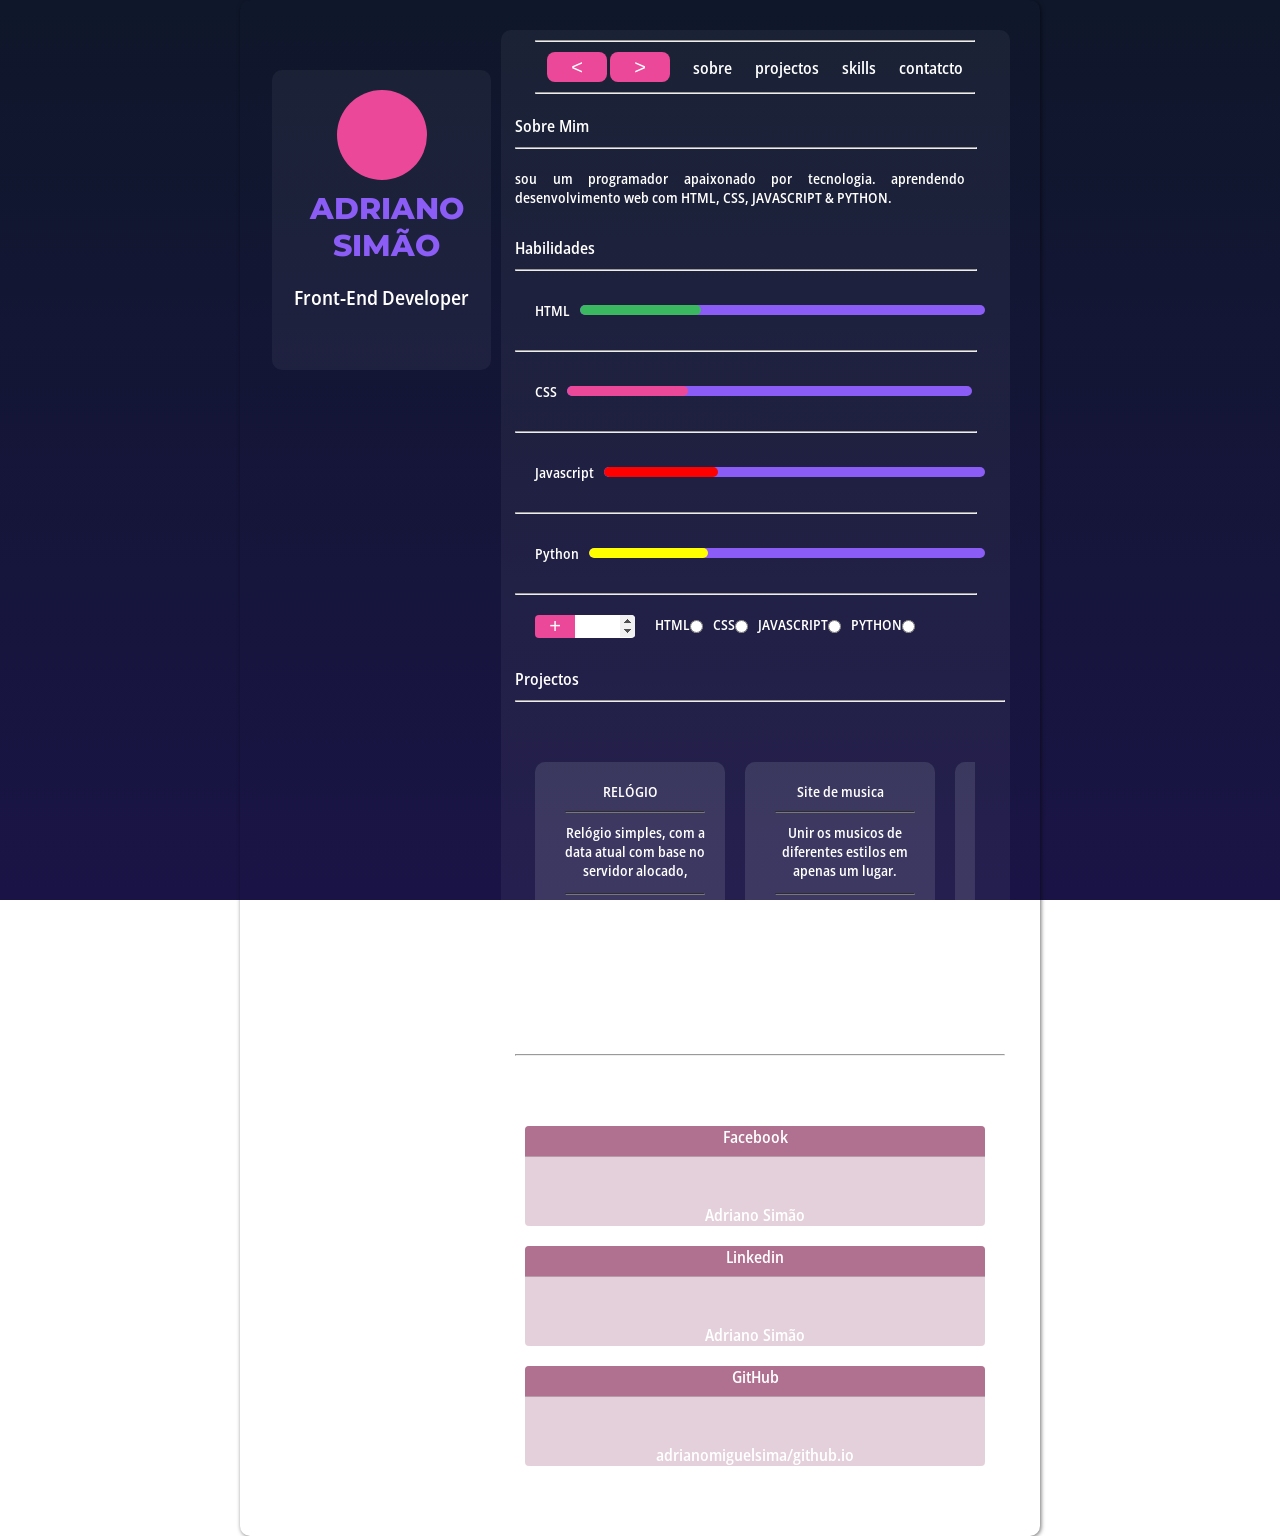
<file: index.html>
<!DOCTYPE html>
<html lang="pt-br">
    <head>
        <meta charset="UTF-8">
        <meta name="viewport" content="width=device-width, initial-scale=1.0">
        <title>perfil</title>

        <link rel="stylesheet" href="assets/css/style.css">

        <link rel="stylesheet" href="assets/css/sobre.css">

        <link rel="stylesheet" href="assets/css/skill.css">

        <link rel="stylesheet" href="assets/css/pojectos.css">

        <link rel="stylesheet" href="assets/css/contacto.css">
    </head>
    <body onload="carregar()">
        <main>
            <section class="content">
                <aside class="aside1">

                    <div class="perfil">
                        <div class="imgdiv"></div>
                        <h1 class="h1f">ADRIANO SIMÃO</h1>
                        <p>Front-End Developer</p>
                    </div>

                </aside>
                <section class="section2">

                    <h1 id="nome_h1"></h1>
                    <p id="descr_p"></p>

                    <header class="header1">
                        <hr class="top">

                        <input type="button" value="<" id="input1"
                            onclick="fechar()">

                        <input type="button" value=">" onclick="abrir()"
                            id="input1">

                        <a href="#sobre">sobre</a>
                        <a href="#projetos">projectos</a>
                        <a href="#ability">skills</a>
                        <a href="#contato">contatcto</a>
                        <hr class="bottom">

                    </header>

                    <div class="ctnt">
                        <section id="sobre">
                            <h3>Sobre Mim</h3><hr class="hr">

                            <p class="brevapresent">
                                sou um programador apaixonado
                                por tecnologia. aprendendo desenvolvimento web
                                com
                                HTML, CSS, JAVASCRIPT & PYTHON.
                            </p>

                        </section>
                        <section id="ability">

                            <h3>Habilidades</h3><hr class="hr">

                            <div>

                                <div class="skill">

                                    <p class="tecnolod">HTML</p>
                                    <div class="barra"><div
                                            class="progresso pontuacao"></div></div>

                                </div>

                                <hr class="hr">

                                <div class="skill">

                                    <p class="tecnolod">CSS</p>
                                    <div class="barra"><div
                                            class="progresso pontuacao"></div></div>

                                </div>

                                <hr class="hr">

                                <div class="skill">

                                    <p class="tecnolod">Javascript</p>
                                    <div class="barra"><div
                                            class="progresso pontuacao"></div></div>

                                </div>

                                <hr class="hr">

                                <div class="skill">

                                    <p class="tecnolod">Python</p>
                                    <div class="barra"><div
                                            class="progresso pontuacao"></div></div>

                                </div>
                                <hr class="hr">
                                <div class="input-btn">
                                    <input type="button" value="+"
                                        onclick="adicionar()"
                                        class="inputbtn">

                                    <input type="number" name="txtn1"
                                        id="txtn1" min="1" max="101"
                                        title="ponto">
                                    <div class="checar">

                                        <p>HTML<input title="htlm"
                                                type="radio"
                                                name="chek"></p>

                                        <p>CSS<input title="css"
                                                type="radio"
                                                name="chek"></p>

                                        <p>JAVASCRIPT<input title="js"
                                                type="radio"
                                                name="chek"></p>

                                        <p>PYTHON<input title="py"
                                                type="radio"
                                                name="chek"></p>

                                    </div>

                                </div>

                            </div>
                        </section>

                        <div id="projetos">
                            <h3>Projectos</h3>
                            <hr>
                            <div class="cardall">

                                <a
                                    href="../porifolio/relogio/index.html"
                                    target="_blank">

                                    <div class="card">

                                        <p>RELÓGIO</p><hr
                                            class="cadrhdr1">

                                        <div class="card-text">
                                            Relógio simples, com a data
                                            atual
                                            com
                                            base no servidor alocado,
                                            trabalhei
                                            e
                                            crie o relógio para aprender
                                            a
                                            trabalhar
                                            com evendos de tempo.
                                        </div>

                                        <hr class="cadrhdr2">

                                    </div>

                                </a>

                                <a
                                    href="../porifolio/musica/html/index.html"
                                    target="_blank">

                                    <div class="card">

                                        <p>Site de musica</p><hr
                                            class="cadrhdr1">

                                        <div class="card-text">
                                            Unir os musicos de
                                            diferentes
                                            estilos em
                                            apenas um lugar.
                                        </div>

                                        <hr class="cadrhdr2">

                                    </div>
                                </a>

                                <a
                                    href="../../Adriano_Simao/porifolio/musica/html/index.html"
                                    target="_blank">

                                    <div class="card">
                                        <p>Site de musica</p><hr
                                            class="cadrhdr1">

                                        <div class="card-text">
                                            Unir os musicos de
                                            diferentes
                                            estilos em
                                            apenas um lugar.
                                        </div>

                                        <hr class="cadrhdr2">

                                    </div>

                                </a>

                            </div>
                        </div>
                        <h3>Contato</h3>
                            <hr>
                        <section class="contato" id="contato">
                                     
                            <div class="social">
                                <div class="redsesocial ">
                                    <p class="red">Facebook</p><p>Adriano Simão</p>
                                </div>
                                <div class="redsesocial">
                                    <p class="red">Linkedin</p><p>Adriano Simão</p>
                                </div>
                                <div class="redsesocial">
                                    <p class="red">GitHub</p><p>adrianomiguelsima/github.io</p>
                                </div>
                            </div>

                        </section>
                    </section>
                </section>
            </main>

            <script src="assets/javascripts/scripts.js"></script>
            <script src="assets/javascripts/contacto.js"></script>
        </body>
    </html>
</file>
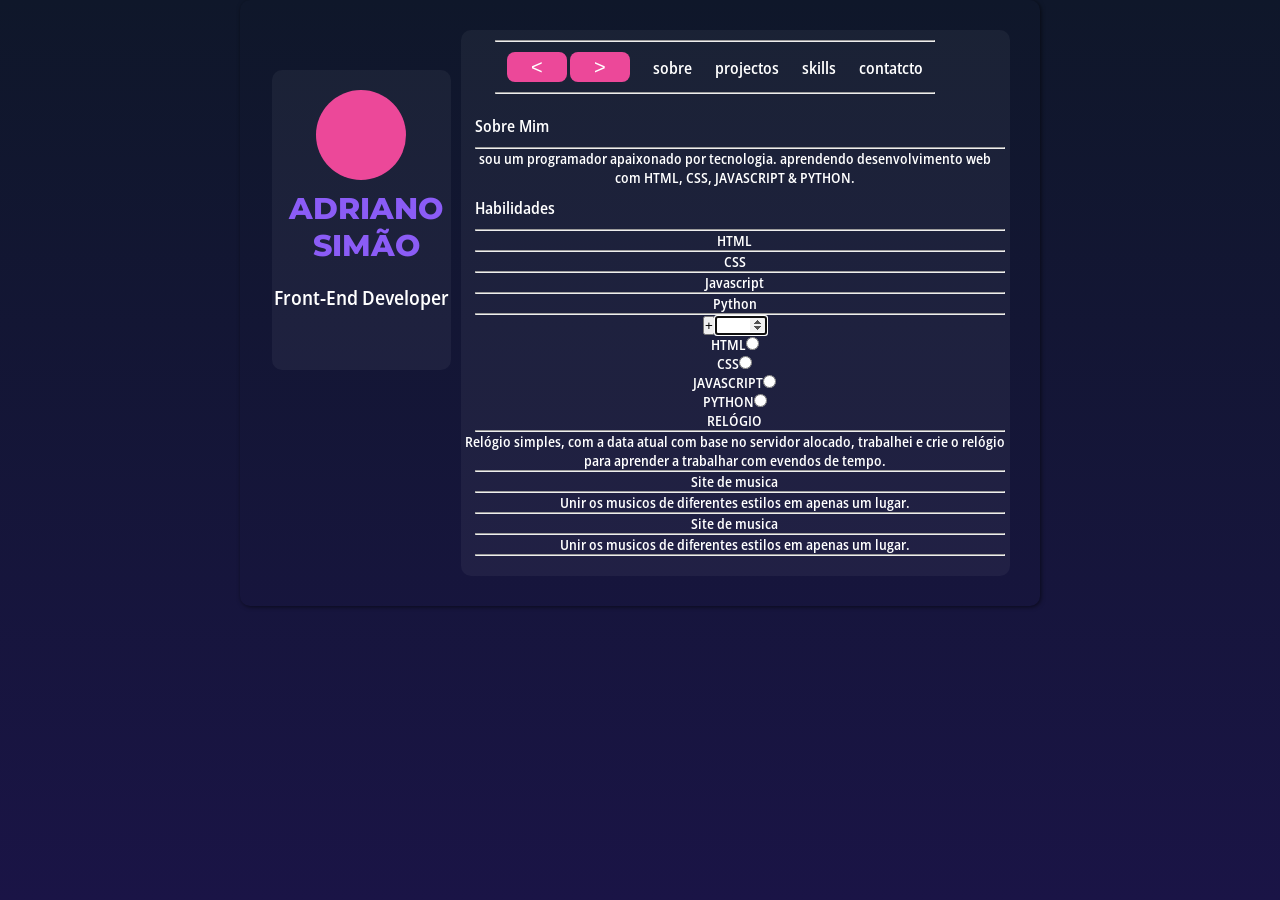
<file: html/index.html>
<!DOCTYPE html>
<html lang="pt-br">
    <head>
        <meta charset="UTF-8">
        <meta name="viewport" content="width=device-width, initial-scale=1.0">
        <title>perfil</title>
        <link rel="stylesheet" href="../assets/css/style.css">
    </head>
    <body onload="carregar()">
        <main>
            <section class="content">
                <aside class="aside1">
                    <div class="perfil">
                        <div class="imgdiv"></div>
                        <h1 class="h1f">ADRIANO SIMÃO</h1>
                        <p>Front-End Developer</p>
                    </div>
                </aside>
                <section class="section2">
                    <h1 id="nome_h1"></h1>
                    <p id="descr_p"></p>
                    <header class="header1">
                        <hr class="top">
                        <input type="button" value="<" id="input1"
                            onclick="fechar()">
                        <input type="button" value=">" onclick="abrir()"
                            id="input1">

                        <a href>sobre</a>
                        <a href="projectos.html" target="_blank">projectos</a>
                        <a href="skill.html" target="_blank">skills</a>
                        <a href="contacto.html" target="_blank">contatcto</a>
                        <hr class="bottom">
                    </header>
                    <div>
                        <h3>
                            Sobre Mim
                        </h3><hr class="hr">
                        <p class="brevapresent">
                            sou um programador apaixonado
                            por tecnologia. aprendendo desenvolvimento web com
                            HTML, CSS, JAVASCRIPT & PYTHON.</p>
                        <div>
                            <h3>
                                Habilidades
                            </h3><hr class="hr">
                            <div>
                                <div class="skill">
                                    <p class="tecnolod">HTML</p>

                                    <div class="barra"><div
                                            class="progresso pontuacao"></div></div>
                                </div>
                                <div>

                                </div>
                                <hr class="hr">
                                <div class="skill">
                                    <p class="tecnolod">CSS</p>
                                    <div class="barra"><div
                                            class="progresso pontuacao"></div></div>
                                </div>
                                <hr class="hr">
                                <div class="skill">
                                    <p class="tecnolod">Javascript</p>
                                    <div class="barra"><div
                                            class="progresso pontuacao"></div></div>
                                </div>
                                <hr class="hr">
                                <div class="skill">
                                    <p class="tecnolod">Python</p>
                                    <div class="barra"><div
                                            class="progresso pontuacao"></div></div>
                                </div>
                                <hr class="hr">
                                <div class="input-btn"><input type="button"
                                        value="+" onclick="adicionar()"
                                        class="inputbtn"><input type="number"
                                        name="txtn1" id="txtn1" min="1"
                                        max="100">
                                    <div class="checar">
                                        <p>HTML<input type="radio" name="chek"
                                                id="chek"></p>

                                        <p>CSS<input type="radio" name="chek"
                                                id="chek"></p>

                                        <p>JAVASCRIPT<input type="radio"
                                                name="chek" id="chek"></p>

                                        <p>PYTHON<input type="radio" name="chek"
                                                id="chek"></p>
                                    </div>
                                </div>
                            </div>
                        </div>
                    </div>
                    <div>
                        <div class="cardall">
                            <a href="../porifolio/relogio/index.html"
                                target="_blank">
                                <div class="card">
                                    <p>RELÓGIO</p><hr class="cadrhdr1">

                                    <div class="card-text">
                                        Relógio simples, com a data atual com
                                        base no servidor alocado, trabalhei e
                                        crie o relógio para aprender a trabalhar
                                        com evendos de tempo.
                                    </div>

                                    <hr class="cadrhdr2">
                                </div>
                            </a>

                            <a href="../porifolio/musica/html/index.html"
                                target="_blank">
                                <div class="card">

                                    <p>Site de musica</p><hr class="cadrhdr1">
                                    <div class="card-text">
                                        Unir os musicos de diferentes estilos em
                                        apenas um lugar.
                                    </div>

                                    <hr class="cadrhdr2">
                                </div>
                            </a>
                            <a href="../../Adriano_Simao/porifolio/musica/html/index.html"
                                target="_blank">
                                <div class="card">
                                    <p>Site de musica</p><hr class="cadrhdr1">
                                    <div class="card-text">
                                        Unir os musicos de diferentes estilos em
                                        apenas um lugar.
                                    </div>
                                    <hr class="cadrhdr2">
                                </div>
                            </a>

                        </div>
                    </div>
                </section>
            </section>
        </main>

        <script src="../assets/javascripts/scripts.js"></script>
    </body>
</html>
</file>
<file: assets/css/style.css>
* {
    margin: 0;
    padding: 0;
}

@font-face {
    font-family: "principal";
    src: url("../fonts/Montserrat/static/Montserrat-ExtraBold.ttf");
}

@font-face {
    font-family: "segundary";
    src: url("../fonts/Open_Sans/static/OpenSans_SemiCondensed-SemiBold.ttf");
}

:root {
    --colorprincipal: #0F172A;
    --colorlink: #1a1446;
    --colorcardes: #24135f;

    --color: #8B5CF6;
    --colordetalhes: #EC4899;
    --accent: #38BD5CF6;

    --textprincipal: #fff;
    --textsegundary: #1E293B;
}

body {
    background: linear-gradient(#0F172A,#1a1446);
    color: var(--textprincipal);
    background-attachment: fixed;
    font-family: segundary;
    font-size: 14px;
}

a {
    text-decoration: none;
    color: var(--textprincipal);
}

main {
    max-width: 800px;
    min-width: 320px;
    min-height: 100vh;
    margin: 0 auto;
    text-align: center;
    border-radius: 10px;
}

main section.content {
    display: flex;
    box-shadow: 1px 1px 4px rgba(0, 0, 0, 0.562);
    padding: 30px;
    border-radius: 10px;
}

.aside1 {
    background-color: #ffffff0c;
    border-radius: 10px;
    margin:40px 10px 0px 2px;
    height: 300px;
}

.aside1 .perfil{
    display: flex;
    flex-direction: column;
    font-size: 20px;
}

.h1f {
    margin-bottom: 20px;
    margin-left: 10px ;
    margin-top: 10px;
    background-image: linear-gradient(var(--color), var(--color));
    -webkit-background-clip: text;
    background-clip: transparent;
    -webkit-text-fill-color: transparent;
    font-size: 30px;
    font-family: principal;    
}

/* class do javascript*/

.h1f1 {
    margin-bottom: 10px;
    margin-left: 10px ;
    margin-top: 10px;
    font-size: 30px;
    background-image: linear-gradient(var(--color), var(--color));
    -webkit-background-clip: text;
    background-clip: text;
    -webkit-text-fill-color: transparent;
    font-family: principal;
}

/*Termina aqui a class do javascript*/

.p {
    margin-bottom: 20px;
    font-size: 16px;
    font-family: principal;
}

/*termina aqui*/

.aside1 .imgdiv{
    width: 90px; 
    height: 90px;
    background-color: var(--colordetalhes);
    margin: 0 auto;
    cursor: pointer;
    margin-top: 20px;
    border-radius: 50%;  
}
/* Trabalhando no header*/

#input1 {
    height: 30px;
    width: 60px;
    border-radius: 8px;
    background-color: var(--colordetalhes);
    border-color: var(--colordetalhes);
    border: none;
    color: white;
    cursor: pointer;
    font-size: 20px;
}

#input1:hover {
    background-color: #d33c87ee;
    color: #fffbfb98;
}

.header1 {
    height: 35px;
    margin-bottom: 40px;
    width: 500px;
    align-content: center;
}

.header1 a{
    margin-left: 20px;
    font-size: 16px;
}

.header1 a:hover {
    color: #5a4fac;
}

.section2 {    
    background-color: #ffffff0c;
    padding: 10px 5px 20px 4px;
    border-radius: 10px;
}

.top {
    margin-bottom: 10px;
    margin-left: 30px;
    margin-right: 30px;
}

.bottom {
    margin-top: 10px;
    margin-left: 30px;
    margin-right: 30px;
}
/*Area sobre mim*/
h3 {
    text-align: left;
    margin-bottom: 10px;
    margin-top: 10px;
    margin-left: 10px;
}

div hr {
    margin-left: 10px;
}
.ctnt{
    margin-top: 40px;
}


@media all and (min-width: 52px) and (max-width: 555px) {
    

main section.content {
    box-shadow: none;
    padding-top: 2px;
    padding-bottom: 2px;
    padding-left: 0px;
    padding-right: 0px;
    border-radius: 10px;

}

.aside1 {
    background-color: #ffffff0c;
    border-radius: 0px;
    margin-left: 0px;
    margin-right: 0px;
    margin-top: 0px;
    height: 0px;
}

.aside1 .perfil{
    display: none;
    flex-direction: column;
}

.section2 {    
    background-color: #ffffff0c;
    padding: 0px 0px 0px 0px;
    border-radius: 10px;
    margin-right: 400px;
}


}


@media all and (min-width: 556px) and (max-width: 790px) {
    
main section.content {
    display: flex;
    margin: 0 auto;
    text-align: center;
    justify-content: space-between;
}

.aside1 {
    background-color: #ffffff0c;
    border-radius: 0px;
    margin-left: 0px;
    margin-right: 0px;
    margin-top: 0px;
    height: 0px;
}

.aside1 .perfil{
    display: none;
    flex-direction: column;
}

.section2 {    
    background-color: #ffffff0c;
    padding: 10px 5px 20px 4px;
    border-radius: 10px;
    margin: 0 auto;
}
}
</file>
<file: assets/css/sobre.css>
#sobre {
    min-height: 10vh;
}

.brevapresent {
    display: flex;
    width: 450px;
    text-align: justify;
    margin:20px 10px;  
    font-size: 14px;
}
</file>
<file: assets/css/skill.css>
.p-tecnology1 {
    text-align: justify;
    margin-left: 40px;
}

.p-tecnology {
    margin-top: 10px;
    text-align: justify;
    margin-left: 80px;
}

#ability {
    margin-top: 30px;
}

/*Terminou aqui*/
/* Trabalhando com a area tecnologia */
.tecnolod {
    display: flex;
    text-align: left;
    margin: 10px;
}

.hr {
    width: 460px;
}

/*pontuação*/

.skill{
    display: flex;
    margin: 20px;
}

.barra {
    width: 88%;
    height: 10px;
    background-color: var(--color);
    border-radius: 10px;
    margin-top: 14px;
    overflow: hidden;
}

.progresso {
    height: 100%;
    border-radius: 10px;
}

/* trabalhando com o css da pontuação dinamica */

/*Termina aqui*/

.input-btn {
    display: flex;
    text-align: left;
    margin-top: 20px;
    margin-bottom: 30px;
    margin-left: 30px;
}

.checar {
    display: flex;
    margin-left: 10px;
}


.checar p{
    display: flex;
    margin-left: 10px;
}


.input-btn .inputbtn{
    text-align: center;
    font-size: 20px;
    width: 40px;
    border-radius: 4px 0px 0px 4px ;
    border: none;
    background-color: var(--colordetalhes);
    cursor: pointer;
    color: white;
    margin-right: 0px;
}


.input-btn #txtn1{
    text-align: center;
    font-size: 20px;
    width: 60px;
    border-radius: 0px 4px 4px 0px ;
    border: none;
    outline: none;
    color: #2b2144cb;
    margin-right: 0px;
}

/*terminou aqui*/

/*terminou o trbalho com as barras*/
</file>
<file: assets/css/pojectos.css>
/* trabalhando na area projecto ou card */
.cardall {
    display: flex;
    flex-direction: row;
    gap: 20px;
    overflow: hidden;
    width: 440px;
    cursor: pointer;
    margin: 0 auto;
    margin-top: 60px;
    text-align: center;
}

.card-text::-webkit-scrollbar {
    display: flex;

}

.card-text::-webkit-scrollbar-thumb {
    background-color: #5a4fac94;
    border-radius: 50%;
    height: 0px;

}

.card-text::-webkit-scrollbar-button {
    display: none;
}


.card {
    background-color: rgba(255, 255, 255, 0.11);
    width: 150px;
    height: 140px;
    border-radius: 10px;
    padding: 20px;
    animation: anima 8s infinite linear;
}

.cadrhdr1 {
    margin-top: 10px;
    margin-bottom: 10px;
    border-color: #808080e1;
    border-width: 1px;
    border-radius: 2px;
}

.cadrhdr2 {   
    margin-top: 10px;
    border-color: #808080e1;
    border-width: 1px;
    border-radius: 2px;
}

.card-text {
    display: inline-flex;
    height: 60px;
    margin-left: 10px;
    overflow: auto;
}

#projetos {
    margin-bottom: 80px;
}
/* animação  carrocel */
@keyframes anima {
    from {translate: -100%};
    to {translate: 10%}
}

/*fim da animação*/
</file>
<file: assets/css/contacto.css>
:root {
    --colorprincipal: #0F172A;
    --colorlink: #1a1446;
    --colorcardes: #24135f;

    --color: #8B5CF6;
    --colordetalhes: #EC4899;

    --textprincipal: #fff;
    --textsegundary: #1E293B;
}

section.contato {
    display: flex;
    flex-direction: column;
    padding: 20px;
    margin-top: 40px;
}

.social {
    display: flex;
    flex-direction: column;
    
    margin-top: 10px;
    gap: 20px;
}

.redsesocial {
    display: flex;
    flex-direction: column;
    justify-content: space-between;
    background-color: #832b5738;
    height: 40px;
    font-size: 16px;
    border-radius: 4px;
    min-height: 100px;
}

.red{
    background-color: #9b4a73b7;
    min-height: 30px;
    border-top-right-radius: 4px;
    border-top-left-radius: 4px;
    border-bottom: 1px solid #bdb9b991;
}
</file>
